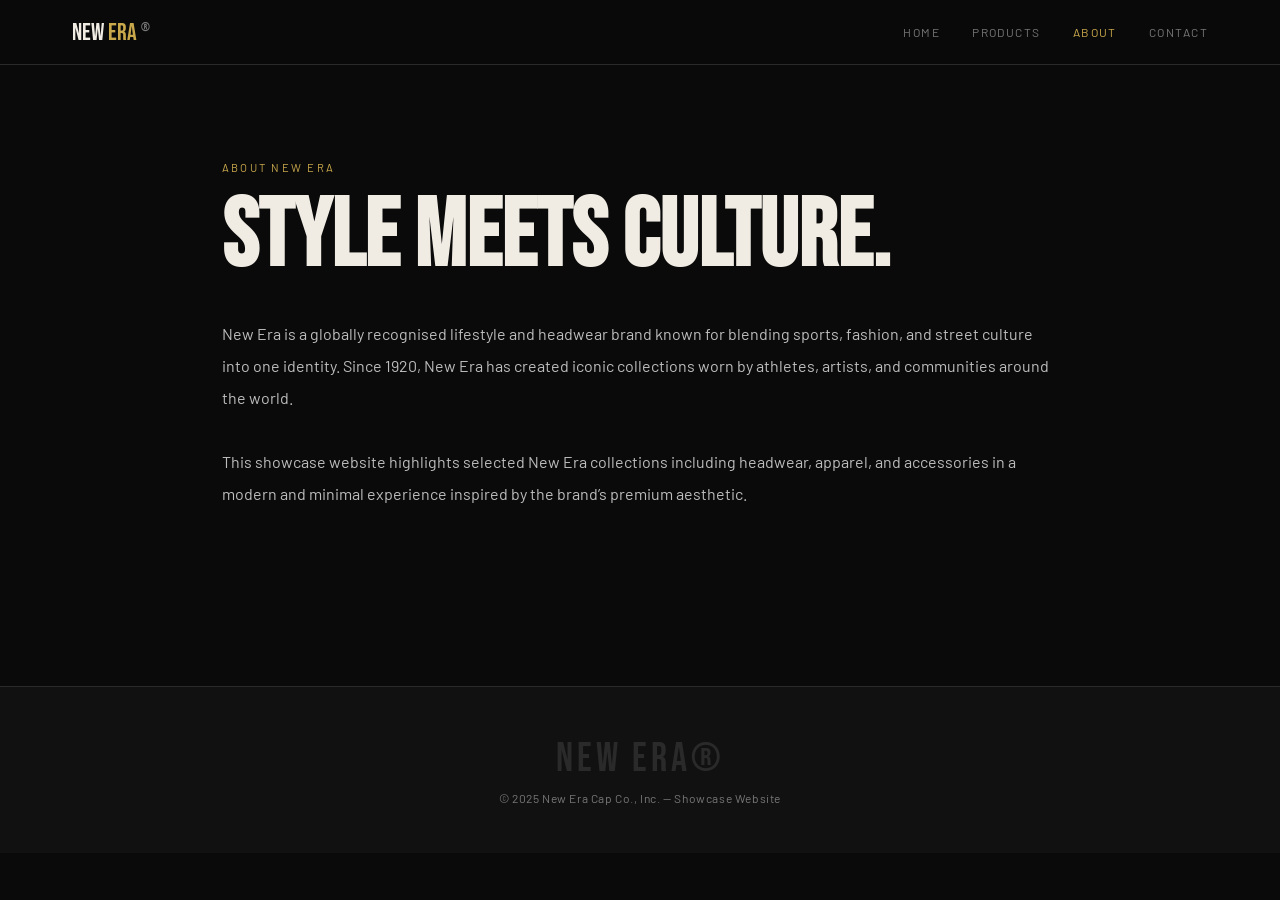
<file: about.html>
<!DOCTYPE html>
<html lang="en">
<head>
  <meta charset="UTF-8"/>
  <meta name="viewport" content="width=device-width, initial-scale=1.0"/>
  <title>About — NEW ERA</title>

  <link rel="preconnect" href="https://fonts.googleapis.com">
  <link href="https://fonts.googleapis.com/css2?family=Bebas+Neue&family=Barlow:wght@300;400;600&display=swap" rel="stylesheet">

  <style>
    :root{
      --black:#0a0a0a;
      --dark:#111111;
      --card:#161616;
      --border:#2a2a2a;
      --gold:#c9a84c;
      --white:#f0ece4;
      --muted:#777;
      --display:'Bebas Neue', sans-serif;
      --body:'Barlow', sans-serif;
    }

    *{
      margin:0;
      padding:0;
      box-sizing:border-box;
    }

    body{
      background:var(--black);
      color:var(--white);
      font-family:var(--body);
    }

    /* NAVBAR */
    header{
      position:sticky;
      top:0;
      z-index:100;
      background:rgba(10,10,10,0.95);
      border-bottom:1px solid var(--border);
      backdrop-filter:blur(10px);
    }

    .nav-inner{
      max-width:1200px;
      margin:auto;
      height:64px;
      padding:0 2rem;
      display:flex;
      align-items:center;
      justify-content:space-between;
    }

    .logo{
      text-decoration:none;
      font-family:var(--display);
      font-size:1.5rem;
    }

    .logo-ne{
      color:var(--white);
    }

    .logo-era{
      color:var(--gold);
    }

    .logo-r{
      color:var(--muted);
      font-size:.75rem;
      vertical-align:super;
    }

    nav{
      display:flex;
      gap:2rem;
    }

    .nav-a{
      text-decoration:none;
      color:var(--muted);
      text-transform:uppercase;
      font-size:.75rem;
      letter-spacing:.12em;
      transition:.2s;
    }

    .nav-a:hover,
    .nav-a.active{
      color:var(--gold);
    }

    /* CONTENT */
    .wrap{
      max-width:900px;
      margin:auto;
      padding:6rem 2rem;
    }

    .top{
      color:var(--gold);
      letter-spacing:.2em;
      text-transform:uppercase;
      font-size:.7rem;
      margin-bottom:1rem;
    }

    h1{
      font-family:var(--display);
      font-size:clamp(4rem,10vw,6rem);
      line-height:1;
      margin-bottom:2rem;
    }

    .text{
      color:#bdbdbd;
      line-height:2;
      font-size:1rem;
    }

    /* FOOTER */
    footer{
      margin-top:5rem;
      padding:3rem 2rem;
      text-align:center;
      border-top:1px solid var(--border);
      background:var(--dark);
    }

    .footer-logo{
      font-family:var(--display);
      font-size:2.5rem;
      letter-spacing:.1em;
      color:var(--border);
      margin-bottom:.5rem;
    }

    footer p{
      color:var(--muted);
      font-size:.75rem;
      letter-spacing:.05em;
    }

    /* MOBILE */
    @media(max-width:768px){
      .nav-inner{
        padding:0 1rem;
      }

      nav{
        gap:1rem;
      }

      .wrap{
        padding:4rem 1.5rem;
      }
    }
  </style>
</head>
<body>

  <!-- HEADER -->
  <header>
    <div class="nav-inner">
      <a href="index.html" class="logo">
        <span class="logo-ne">NEW</span>
        <span class="logo-era">ERA</span>
        <span class="logo-r">®</span>
      </a>

      <nav>
        <a href="index.html" class="nav-a">Home</a>
        <a href="products.html" class="nav-a">Products</a>
        <a href="about.html" class="nav-a active">About</a>
        <a href="contact.html" class="nav-a">Contact</a>
      </nav>
    </div>
  </header>

  <!-- ABOUT -->
  <div class="wrap">
    <p class="top">About New Era</p>

    <h1>STYLE MEETS CULTURE.</h1>

    <p class="text">
      New Era is a globally recognised lifestyle and headwear brand known for blending sports, fashion, and street culture into one identity. Since 1920, New Era has created iconic collections worn by athletes, artists, and communities around the world.
      <br><br>
      This showcase website highlights selected New Era collections including headwear, apparel, and accessories in a modern and minimal experience inspired by the brand’s premium aesthetic.
    </p>
  </div>

  <!-- FOOTER -->
  <footer>
    <div class="footer-logo">NEW ERA®</div>
    <p>© 2025 New Era Cap Co., Inc. — Showcase Website</p>
  </footer>

</body>
</html>
</file>
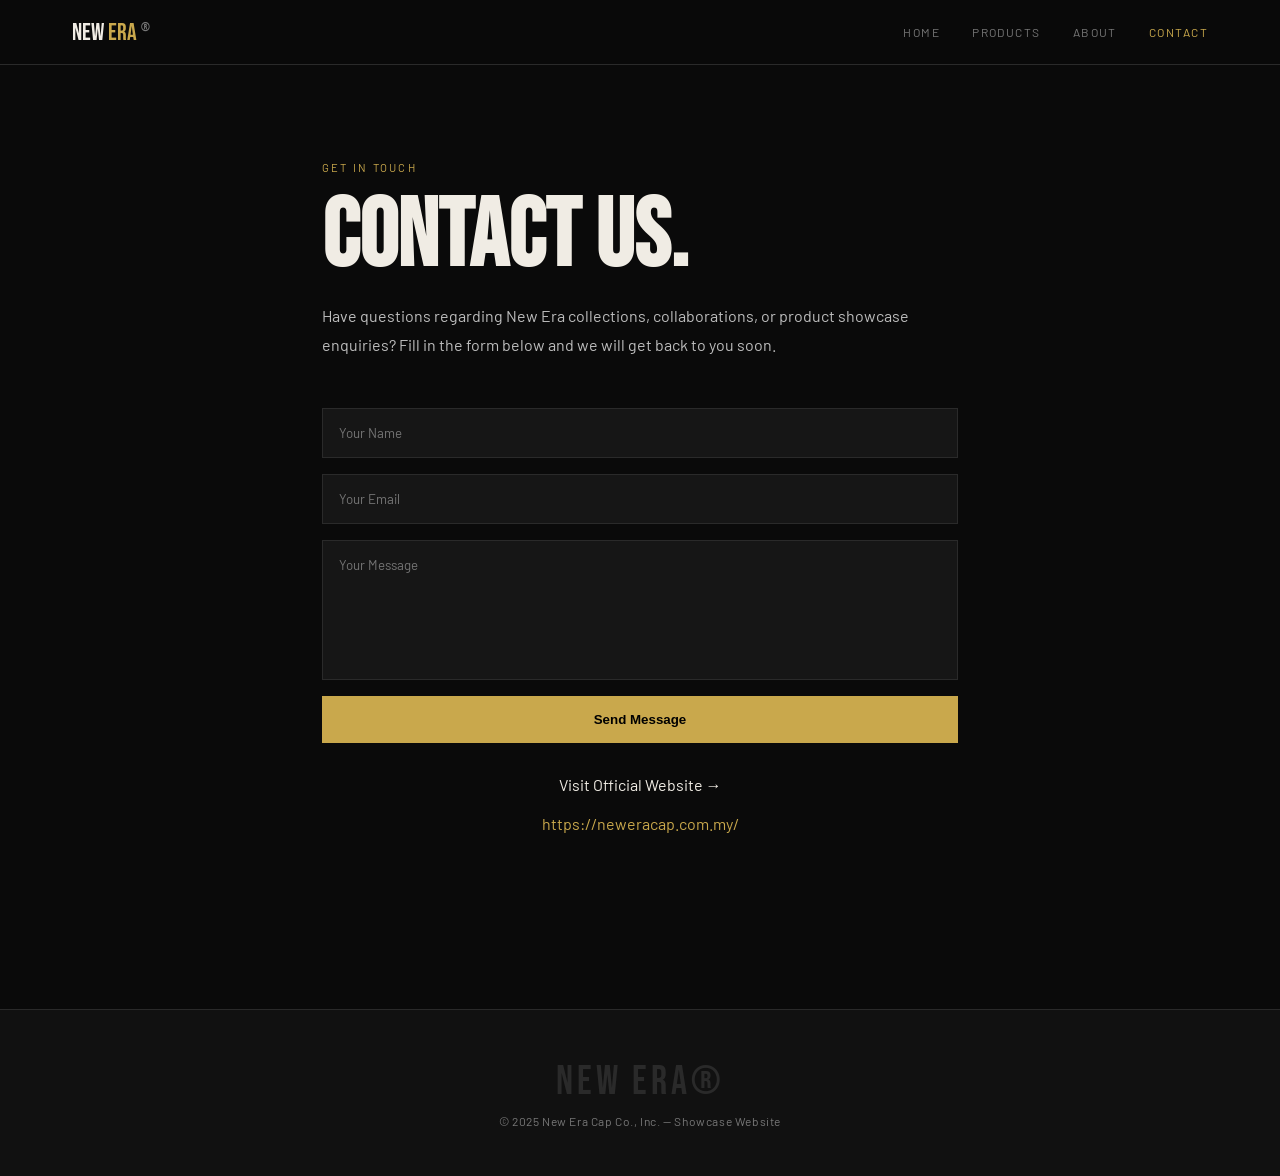
<file: contact.html>
<!DOCTYPE html>
<html lang="en">
<head>
  <meta charset="UTF-8"/>
  <meta name="viewport" content="width=device-width, initial-scale=1.0"/>
  <title>Contact — NEW ERA</title>

  <link rel="preconnect" href="https://fonts.googleapis.com">
  <link href="https://fonts.googleapis.com/css2?family=Bebas+Neue&family=Barlow:wght@300;400;600&display=swap" rel="stylesheet">

  <style>
    :root{
      --black:#0a0a0a;
      --dark:#111111;
      --card:#161616;
      --border:#2a2a2a;
      --gold:#c9a84c;
      --gold-lt:#e8c96a;
      --white:#f0ece4;
      --muted:#777;
      --display:'Bebas Neue', sans-serif;
      --body:'Barlow', sans-serif;
    }

    *{
      margin:0;
      padding:0;
      box-sizing:border-box;
    }

    body{
      background:var(--black);
      color:var(--white);
      font-family:var(--body);
    }

    /* NAVBAR */
    header{
      position:sticky;
      top:0;
      z-index:100;
      background:rgba(10,10,10,0.95);
      border-bottom:1px solid var(--border);
      backdrop-filter:blur(10px);
    }

    .nav-inner{
      max-width:1200px;
      margin:auto;
      height:64px;
      padding:0 2rem;
      display:flex;
      align-items:center;
      justify-content:space-between;
    }

    .logo{
      text-decoration:none;
      font-family:var(--display);
      font-size:1.5rem;
    }

    .logo-ne{
      color:var(--white);
    }

    .logo-era{
      color:var(--gold);
    }

    .logo-r{
      color:var(--muted);
      font-size:.75rem;
      vertical-align:super;
    }

    nav{
      display:flex;
      gap:2rem;
    }

    .nav-a{
      text-decoration:none;
      color:var(--muted);
      text-transform:uppercase;
      font-size:.75rem;
      letter-spacing:.12em;
      transition:.2s;
    }

    .nav-a:hover,
    .nav-a.active{
      color:var(--gold);
    }

    /* CONTENT */
    .wrap{
      max-width:700px;
      margin:auto;
      padding:6rem 2rem;
    }

    .top{
      color:var(--gold);
      letter-spacing:.2em;
      text-transform:uppercase;
      font-size:.7rem;
      margin-bottom:1rem;
    }

    h1{
      font-family:var(--display);
      font-size:clamp(4rem,10vw,6rem);
      line-height:1;
      margin-bottom:1rem;
    }

    .desc{
      color:#bdbdbd;
      line-height:1.8;
      margin-bottom:3rem;
    }

    form{
      display:flex;
      flex-direction:column;
      gap:1rem;
    }

    input,
    textarea{
      width:100%;
      padding:1rem;
      background:var(--card);
      border:1px solid var(--border);
      color:var(--white);
      font-family:var(--body);
      outline:none;
    }

    textarea{
      min-height:140px;
      resize:none;
    }

    button{
      background:var(--gold);
      color:#000;
      border:none;
      padding:1rem;
      font-weight:600;
      cursor:pointer;
      transition:.2s;
    }

    button:hover{
      background:var(--gold-lt);
    }

    .official{
      margin-top:2rem;
      text-align:center;
    }

    .official a{
      color:var(--gold);
      text-decoration:none;
    }

    /* FOOTER */
    footer{
      margin-top:5rem;
      padding:3rem 2rem;
      text-align:center;
      border-top:1px solid var(--border);
      background:var(--dark);
    }

    .footer-logo{
      font-family:var(--display);
      font-size:2.5rem;
      letter-spacing:.1em;
      color:var(--border);
      margin-bottom:.5rem;
    }

    footer p{
      color:var(--muted);
      font-size:.75rem;
      letter-spacing:.05em;
    }

    @media(max-width:768px){
      .nav-inner{
        padding:0 1rem;
      }

      nav{
        gap:1rem;
      }

      .wrap{
        padding:4rem 1.5rem;
      }
    }
    .popup-overlay{
      position:fixed;
      inset:0;
      background:rgba(0,0,0,.75);

      display:flex;
      align-items:center;
      justify-content:center;

      opacity:0;
      pointer-events:none;

      transition:.25s;
      z-index:999;
    }

    .popup-overlay.show{
      opacity:1;
      pointer-events:auto;
    }

    .popup-box{
      width:420px;
      max-width:90%;

      background:var(--card);
      border:1px solid var(--border);

      padding:2rem;
      text-align:center;
    }

    .popup-box h3{
      font-family:var(--display);
      font-size:2rem;
      margin-bottom:.8rem;
    }

    .popup-box p{
      color:var(--muted);
      margin-bottom:2rem;
    }

    .popup-actions{
      display:flex;
      gap:1rem;
    }

    .popup-cancel,
    .popup-confirm{
      flex:1;
      border:none;
      padding:1rem;
      cursor:pointer;
      font-weight:600;
    }

    .popup-cancel{
      background:#222;
      color:var(--white);
    }

    .popup-confirm{
      background:var(--gold);
      color:#000;
    }
  </style>
</head>
<body>

  <!-- HEADER -->
  <header>
    <div class="nav-inner">
      <a href="index.html" class="logo">
        <span class="logo-ne">NEW</span>
        <span class="logo-era">ERA</span>
        <span class="logo-r">®</span>
      </a>

      <nav>
        <a href="index.html" class="nav-a">Home</a>
        <a href="products.html" class="nav-a">Products</a>
        <a href="about.html" class="nav-a">About</a>
        <a href="contact.html" class="nav-a active">Contact</a>
      </nav>
    </div>
  </header>

  <!-- CONTACT -->
  <div class="wrap">
    <p class="top">Get In Touch</p>

    <h1>CONTACT US.</h1>

    <p class="desc">
      Have questions regarding New Era collections, collaborations, or product showcase enquiries? Fill in the form below and we will get back to you soon.
    </p>

    <form>
      <input type="text" placeholder="Your Name" required>

      <input type="email" placeholder="Your Email" required>

      <textarea placeholder="Your Message"></textarea>

      <button type="submit">Send Message</button>
    </form>

    <div class="official">
      Visit Official Website →
      <br><br>
      <a href="https://neweracap.com.my/" target="_blank">
        https://neweracap.com.my/
      </a>
    </div>
  </div>

  <!-- FOOTER -->
  <footer>
    <div class="footer-logo">NEW ERA®</div>
    <p>© 2025 New Era Cap Co., Inc. — Showcase Website</p>
  </footer>
  
  <div id="popup" class="popup-overlay">
    <div class="popup-box">

      <h3 id="popup-title">Message Sent</h3>

      <p id="popup-text">Your message has been sent successfully.</p>

      <div class="popup-actions">
        <button id="popup-cancel" class="popup-cancel">Close</button>
        <button id="popup-confirm" class="popup-confirm" style="display:none;">
          OK
        </button>
      </div>

    </div>
  </div>

<script>
  const form = document.querySelector("form");

  const popup = document.getElementById("popup");
  const popupTitle = document.getElementById("popup-title");
  const popupText = document.getElementById("popup-text");
  const popupCancel = document.getElementById("popup-cancel");
  const popupConfirm = document.getElementById("popup-confirm");

  function showPopup(title, message){
    popupTitle.innerText = title;
    popupText.innerText = message;
    popup.classList.add("show");
  }

  popupCancel.onclick = () => {
    popup.classList.remove("show");
  };

  popupConfirm.onclick = () => {
    popup.classList.remove("show");
  };

  form.addEventListener("submit", (e) => {
    e.preventDefault();

    // show success popup
    showPopup("Message Sent", "We will get back to you soon.");

    // reset form
    form.reset();
  });
</script>
</body>
</html>
</file>
